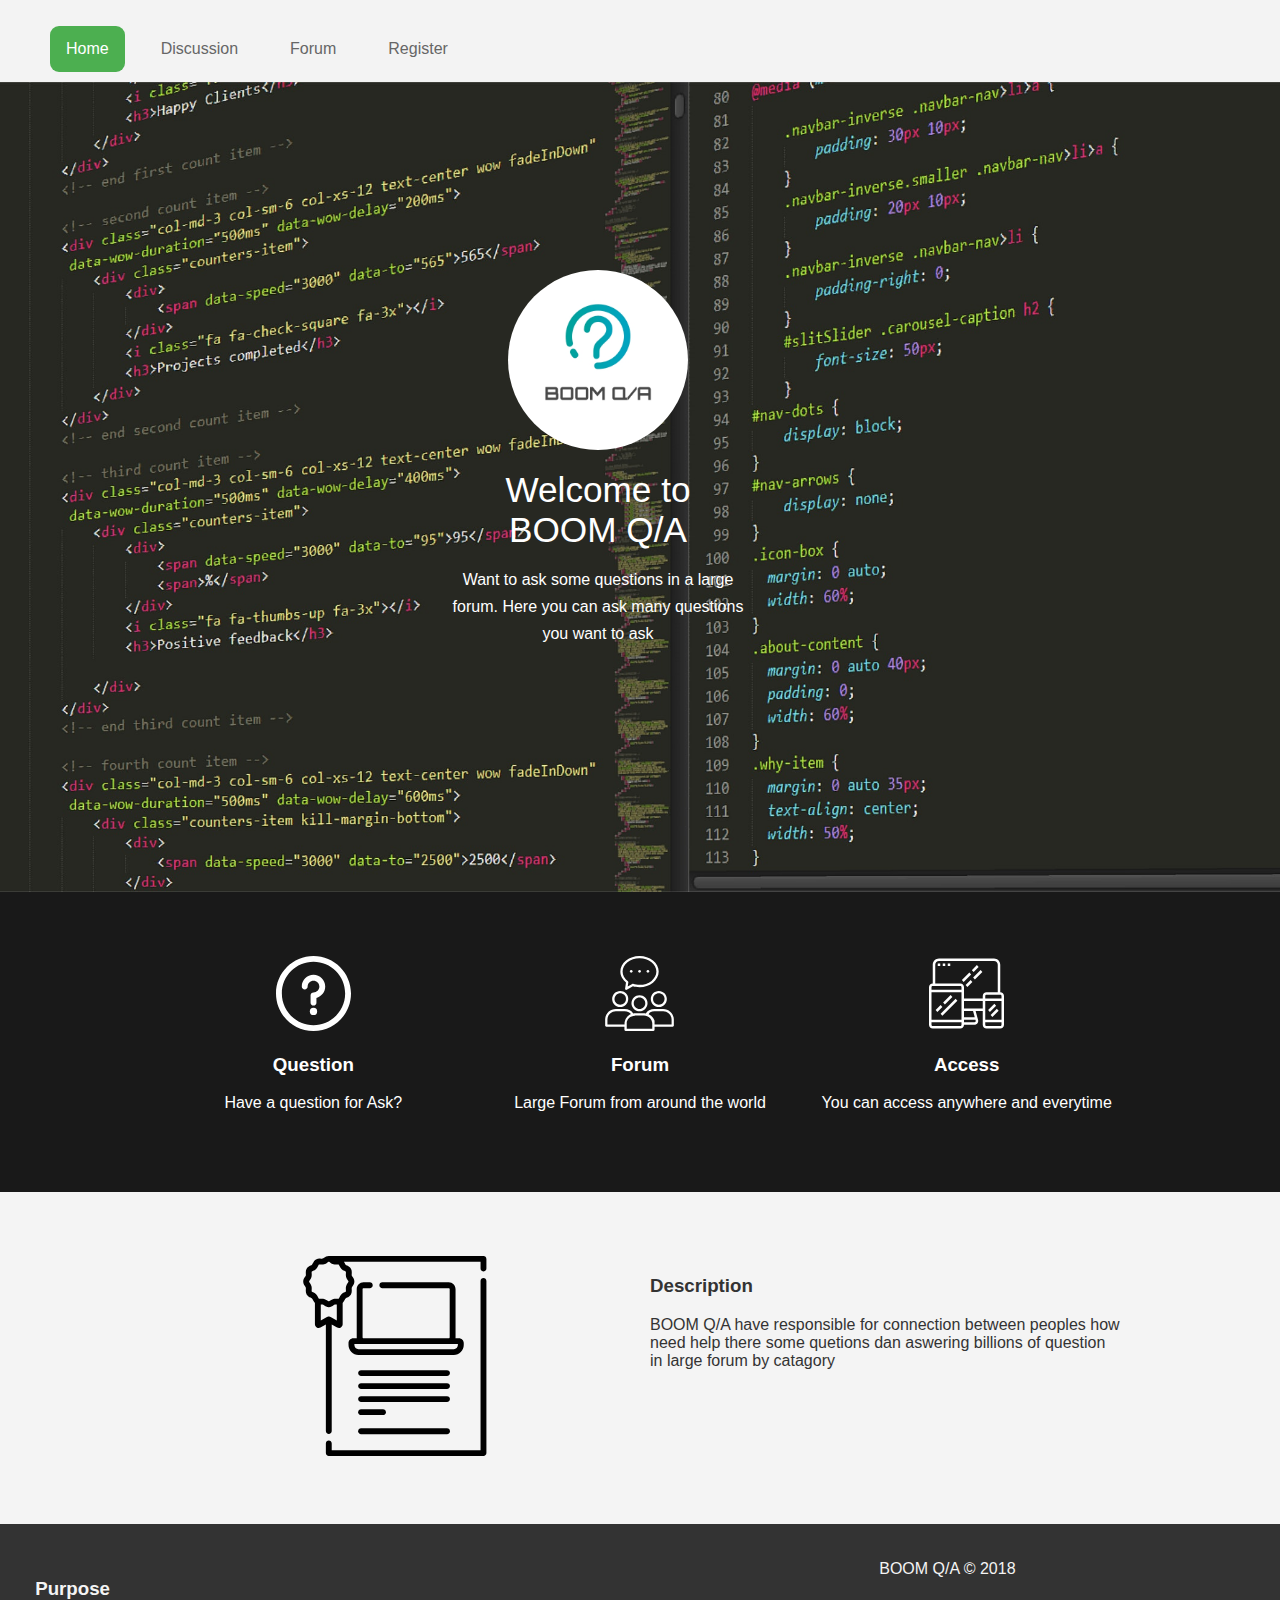
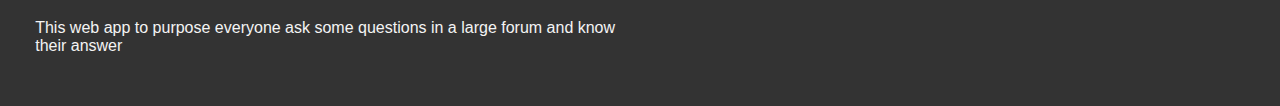
<file: index.html>
<!DOCTYPE html>
<html lang="en">

<head>
    <meta charset="UTF-8">
    <meta name="viewport" content="width=device-width, initial-scale=1.0">
    <meta http-equiv="X-UA-Compatible" content="ie=edge">
    <link rel="stylesheet" href="Style/style.css">
    <link rel="stylesheet" href="Style/navbar.css">
    <title>BOOM Q/A </title>
</head>

<body>
    <header>
        <div class="navbar">
            <nav>
                <ul>
                    <li><a class="active" href="#home">Home</a></li>
                    <li><a href="/discus.html">Discussion </a></li>
                    <li><a href="/forum.html">Forum </a></li>
                    <li><a href="/register.html">Register</a></li>
                </ul>
            </nav>
        </div>

        <div class="showcase">
            <div class="content">
                <img src="img/logo.jpg" class="logo">
                <div class="title">
                    Welcome to BOOM Q/A
                </div>
                <div class="text">
                    Want to ask some questions in a large forum. Here you can ask many questions you want to ask
                </div>
            </div>
        </div>
    </header>

    <section class="services">
        <div class="container box-3 center">
            <div class="des">
                <i> <img class="question" src="img/question.svg" alt=""> </i>
                <h3>Question</h3>
                <p>Have a question for Ask?</p>
            </div>
            <div class="des">
                <i><img class="forum" src="img/group.svg" alt=""></i>
                <h3>Forum</h3>
                <p>Large Forum from around the world </p>
            </div>
            <div class="des">
                <i><img class="access" src="img/responsive.svg" alt=""></i>
                <h3>Access</h3>
                <p>You can access anywhere and everytime</p>
            </div>
        </div>
    </section>


    <section class="about light">
        <div class="container">
            <div class="box-2">
                <div class="center">
                    <i><img class="description" src="img/description.svg" alt=""></i>
                </div>
                <div>
                    <h3>Description </h3>
                    <p>
                        BOOM Q/A have responsible for connection between peoples how need help there some quetions dan
                        aswering billions of question in large forum by catagory
                    </p>
                </div>
            </div>
        </div>
    </section>

    <footer class="dark">
        <div class="box-2">
            <div class="purpose">
                <h3>Purpose</h3>
                <p>This web app to purpose everyone ask some questions in a large forum and know their answer </p>
            </div>
            <p class="copy">
                BOOM Q/A &copy; 2018
            </p>
        </div>
    </footer>
</body>

</html>
</file>
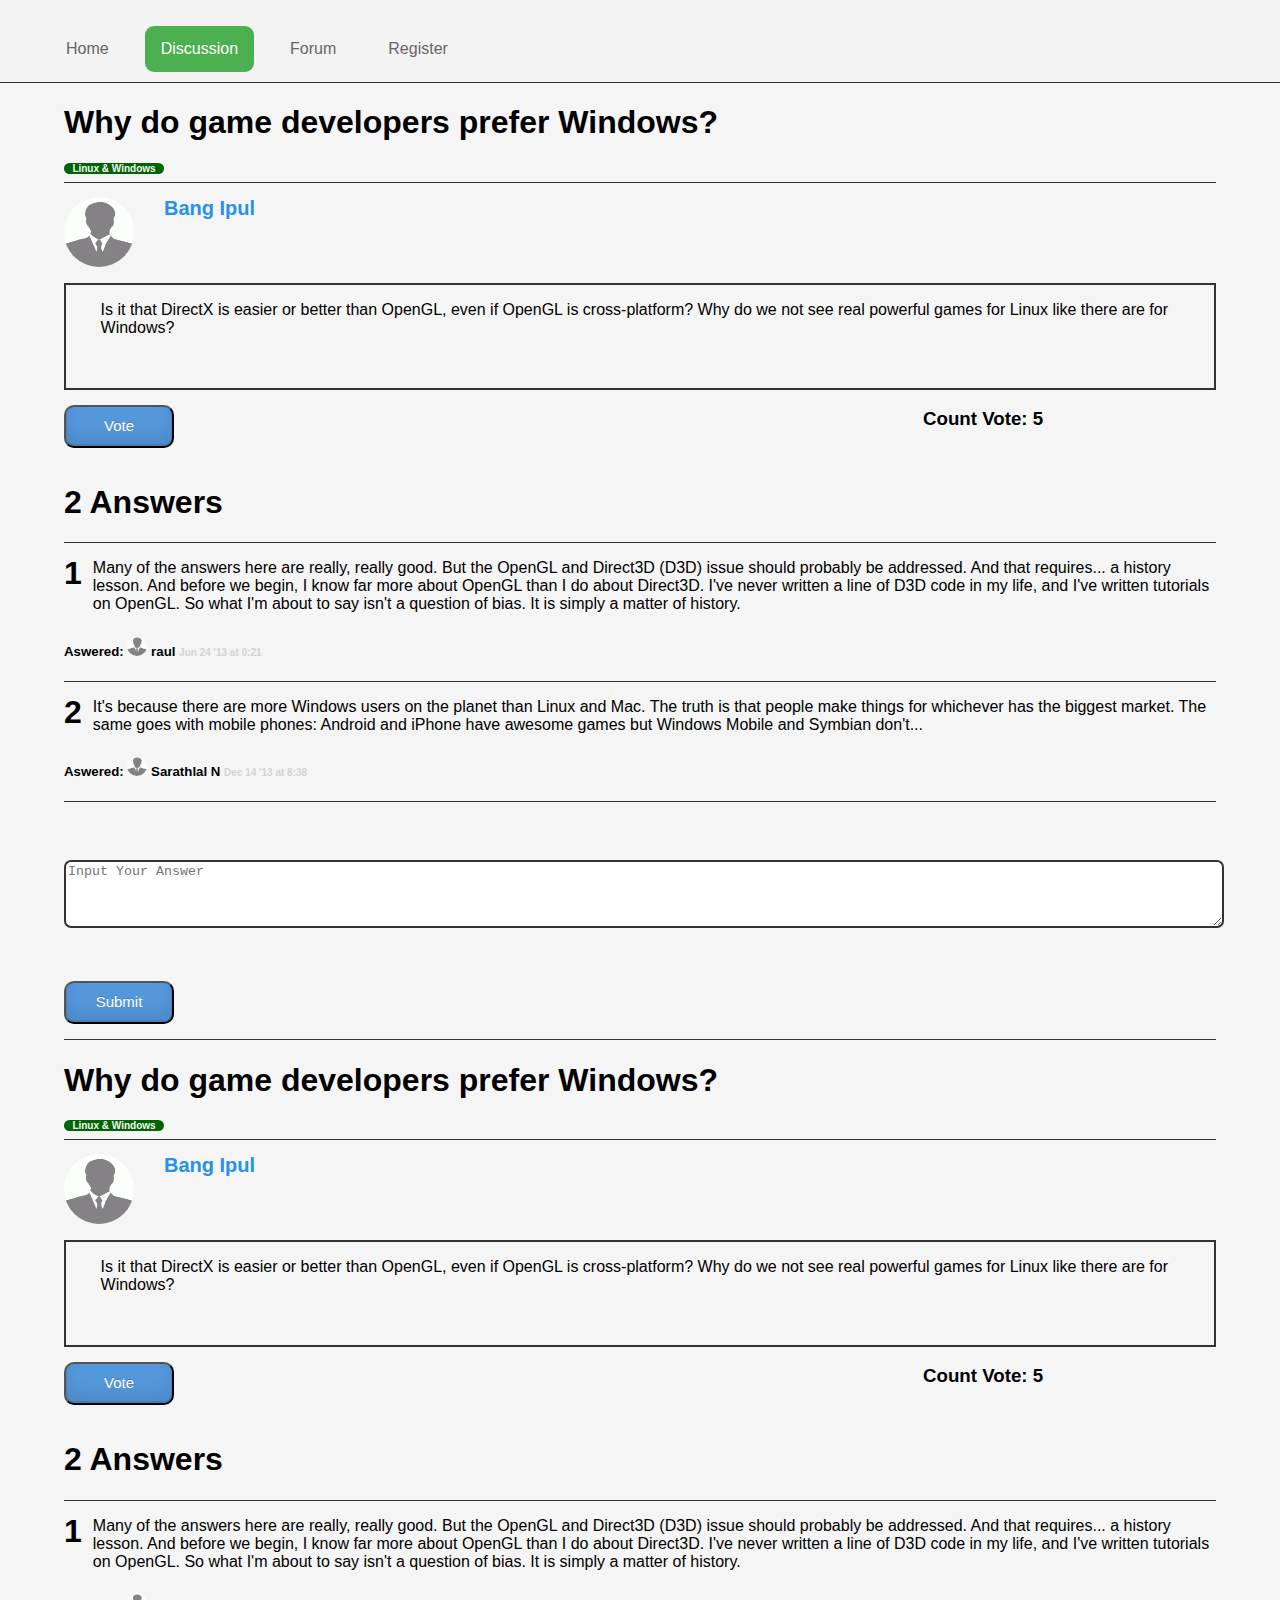
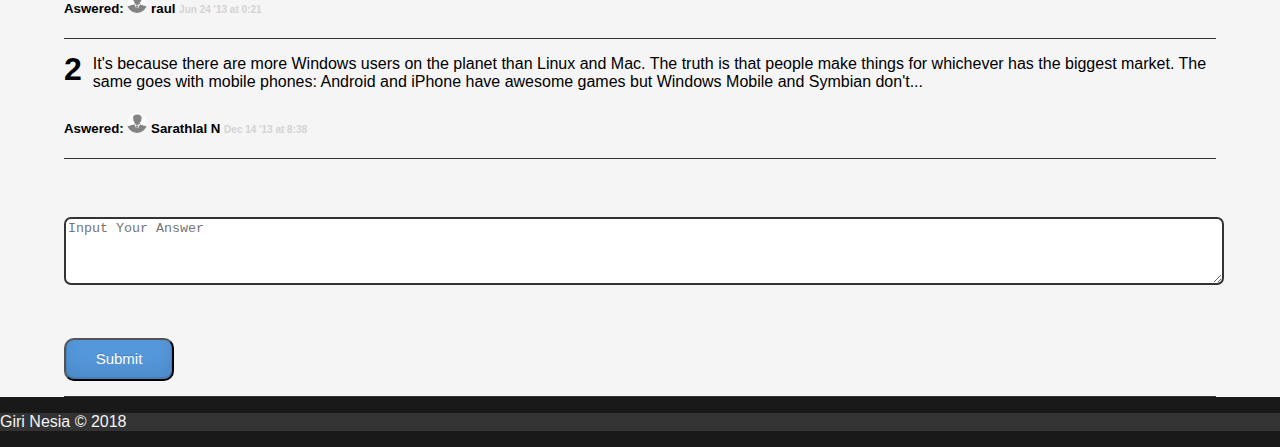
<file: discus.html>
<!DOCTYPE html>
<html lang="en">

<head>
    <meta charset="UTF-8">
    <meta name="viewport" content="width=device-width, initial-scale=1.0">
    <meta http-equiv="X-UA-Compatible" content="ie=edge">
    <link rel="stylesheet" href="Style/navbar.css">
    <link rel="stylesheet" href="Style/style_dis.css">
    <title>GiriNesia</title>
</head>

<body>
    <header>
        <div class="navbar">
            <nav>
                <ul>
                    <li><a href="/index.html">Home</a></li>
                    <li><a class="active" href="#">Discussion </a></li>
                    <li><a href="/forum.html">Forum </a></li>
                    <li><a href="/register.html">Register</a></li>
                </ul>
            </nav>
        </div>
    </header>
    <Section>
        <div class="title line">
            <h1>Why do game developers prefer Windows? </h1>
            <h2 class="tag_dis">Linux & Windows</h2>
        </div>

        <div class="profile_user">
            <img src="img/male.gif" alt="">
            <h1>Bang Ipul</h1>
        </div>

        <div class="quest">
            <p>
                Is it that DirectX is easier or better than OpenGL, even if OpenGL is cross-platform? Why do we not see
                real powerful games for Linux like there are for Windows?
            </p>
        </div>
        <div class="line">
            <div class="vote">
                <button>Vote</button>
                <h3>Count Vote: 5</h3>
            </div>
            <h1>2 Answers</h1>
        </div>
        <div class="answers">
            <div class="line">
                <h1 class="number">1 </h1>
                <p class="answer_user">Many of the answers here are really, really good. But the OpenGL and Direct3D
                    (D3D) issue should probably be addressed. And that requires... a history lesson.
                    And before we begin, I know far more about OpenGL than I do about Direct3D. I've never written a
                    line of D3D code in my life, and I've written tutorials on OpenGL. So what I'm about to say isn't a
                    question of bias. It is simply a matter of history.</code>
                </p>
                <h5>Aswered: <img src="img/male.gif" alt=""> raul <span>Jun 24 '13 at 0:21 </span></h5>
            </div>
            <div class="line">
                <h1 class="number">2 </h1>
                <p class="answer_user">
                    It's because there are more Windows users on the planet than Linux and Mac. The truth is that
                    people make things for whichever has the biggest market.
                    The same goes with mobile phones: Android and iPhone have awesome games but Windows Mobile and
                    Symbian don't...
                </p>
                <h5>Aswered: <img src="img/male.gif" alt=""> Sarathlal N <span>Dec 14 '13 at 8:38 </span></h5>
            </div>
            <div class="comments line">
                <textarea rows="4" cols="50" placeholder="Input Your Answer" name="comment"></textarea>
                <button>Submit</button>
            </div>

        </div>




        <div class="title line">
            <h1>Why do game developers prefer Windows? </h1>
            <h2 class="tag_dis">Linux & Windows</h2>
        </div>

        <div class="profile_user">
            <img src="img/male.gif" alt="">
            <h1>Bang Ipul</h1>
        </div>

        <div class="quest">
            <p>
                Is it that DirectX is easier or better than OpenGL, even if OpenGL is cross-platform? Why do we not see
                real powerful games for Linux like there are for Windows?
            </p>
        </div>
        <div class="line">
            <div class="vote">
                <button>Vote</button>
                <h3>Count Vote: 5</h3>
            </div>
            <h1>2 Answers</h1>
        </div>
        <div class="answers">
            <div class="line">
                <h1 class="number">1 </h1>
                <p class="answer_user">Many of the answers here are really, really good. But the OpenGL and Direct3D
                    (D3D) issue should probably be addressed. And that requires... a history lesson.
                    And before we begin, I know far more about OpenGL than I do about Direct3D. I've never written a
                    line of D3D code in my life, and I've written tutorials on OpenGL. So what I'm about to say isn't a
                    question of bias. It is simply a matter of history.</code>
                </p>
                <h5>Aswered: <img src="img/male.gif" alt=""> raul <span>Jun 24 '13 at 0:21 </span></h5>
            </div>
            <div class="line">
                <h1 class="number">2 </h1>
                <p class="answer_user">
                    It's because there are more Windows users on the planet than Linux and Mac. The truth is that
                    people make things for whichever has the biggest market.
                    The same goes with mobile phones: Android and iPhone have awesome games but Windows Mobile and
                    Symbian don't...
                </p>
                <h5>Aswered: <img src="img/male.gif" alt=""> Sarathlal N <span>Dec 14 '13 at 8:38 </span></h5>
            </div>
        </div>
        <div class="comments line">
            <textarea rows="4" cols="50" placeholder="Input Your Answer" name="comment"></textarea>
            <button>Submit</button>
        </div>

    </Section>


    <footer class="bg-dark">
        <p class="copy">
            Giri Nesia &copy; 2018
        </p>
        </div>
    </footer>
</body>

</html>
</file>
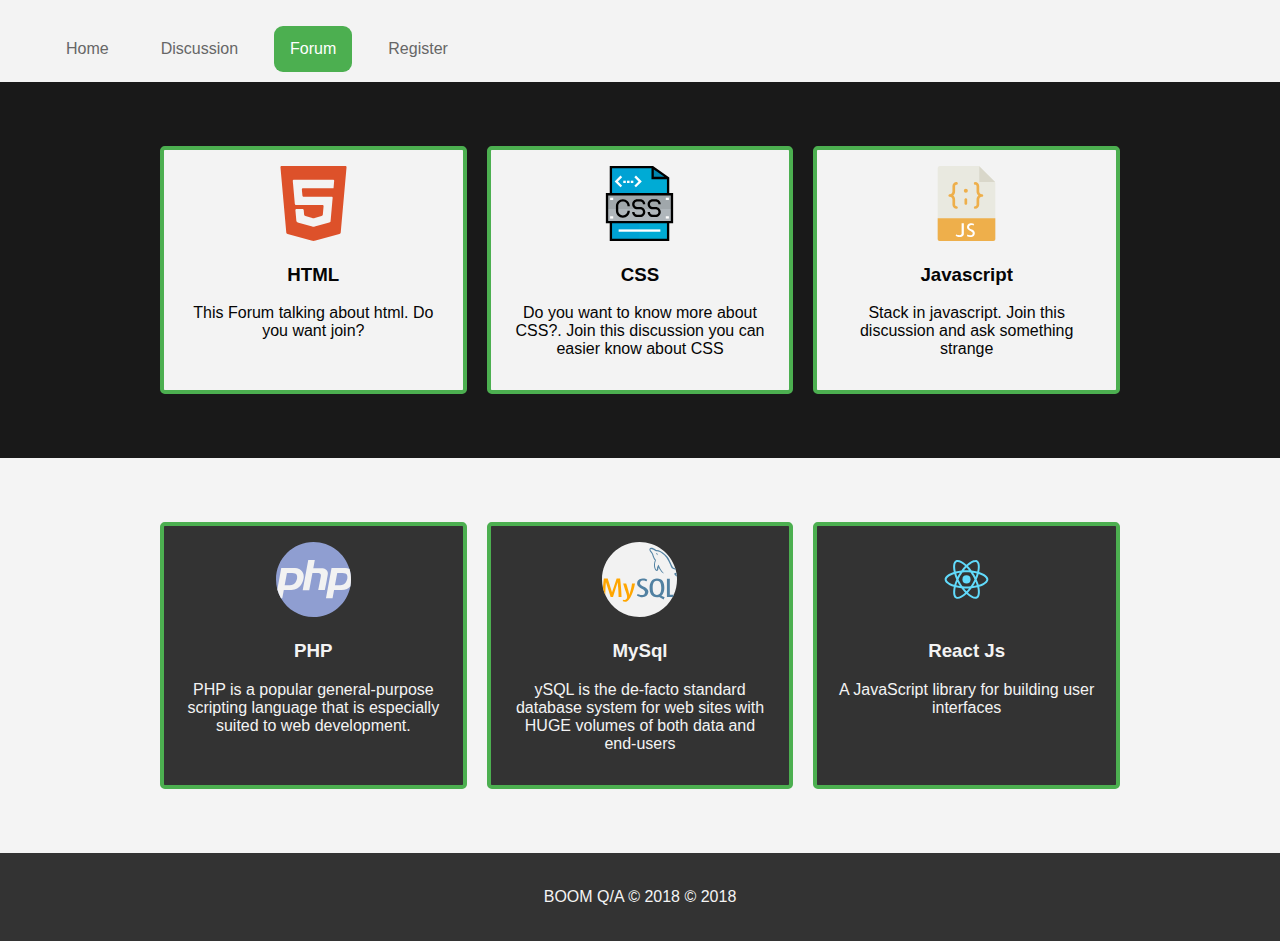
<file: forum.html>
<!DOCTYPE html>
<html lang="en">

<head>
    <meta charset="UTF-8">
    <meta name="viewport" content="width=device-width, initial-scale=1.0">
    <meta http-equiv="X-UA-Compatible" content="ie=edge">
    <link rel="stylesheet" href="Style/navbar.css">
    <link rel="stylesheet" href="Style/style_forum.css">
    <link rel="stylesheet" href="Style/style.css">
    <title>Document</title>
</head>

<body>
    <header>
        <div class="navbar">
            <nav>
                <ul>
                    <li><a href="/index.html">Home</a></li>
                    <li><a href="/discus.html">Discussion </a></li>
                    <li><a class="active" href="#">Forum </a></li>
                    <li><a href="/register.html">Register</a></li>
                </ul>
            </nav>
        </div>
    </header>

    <section class="services">
        <div class="container box-3 center">
            <div class="category cg-dark">
                <i> <img class="forum-img" src="img/html5.svg" alt=""> </i>
                <h3>HTML</h3>
                <p>This Forum talking about html. Do you want join?</p>
            </div>
            <div class="category cg-dark">
                <i><img class="forum-img" src="img/css.svg" alt=""></i>
                <h3>CSS</h3>
                <p>Do you want to know more about CSS?. Join this discussion you can easier know about CSS </p>
            </div>
            <div class="category cg-dark">
                <i><img class="forum-img" src="img/javascript.svg" alt=""></i>
                <h3>Javascript</h3>
                <p>Stack in javascript. Join this discussion and ask something strange</p>
            </div>
        </div>
    </section>

    <section class="services light">
        <div class="container box-3 center">
            <div class="category cg-light">
                <i> <img class="forum-img" src="img/php.svg" alt=""> </i>
                <h3>PHP</h3>
                <p>PHP is a popular general-purpose scripting language that is especially suited to web development.
                </p>
            </div>
            <div class="category  cg-light">
                <i><img class="forum-img" src="img/mysql.svg" alt=""></i>
                <h3>MySql</h3>
                <p>ySQL is the de-facto standard database system for web sites with HUGE volumes of both data and
                    end-users</p>
            </div>
            <div class="category  cg-light">
                <i><img class="forum-img" src="img/React.svg" alt=""></i>
                <h3>React Js</h3>
                <p>A JavaScript library for building user interfaces</p>
            </div>
        </div>
    </section>

    <footer class="dark">
        <p class="copy">
            BOOM Q/A &copy; 2018 &copy; 2018
        </p>
        </div>
    </footer>

</body>

</html>
</file>
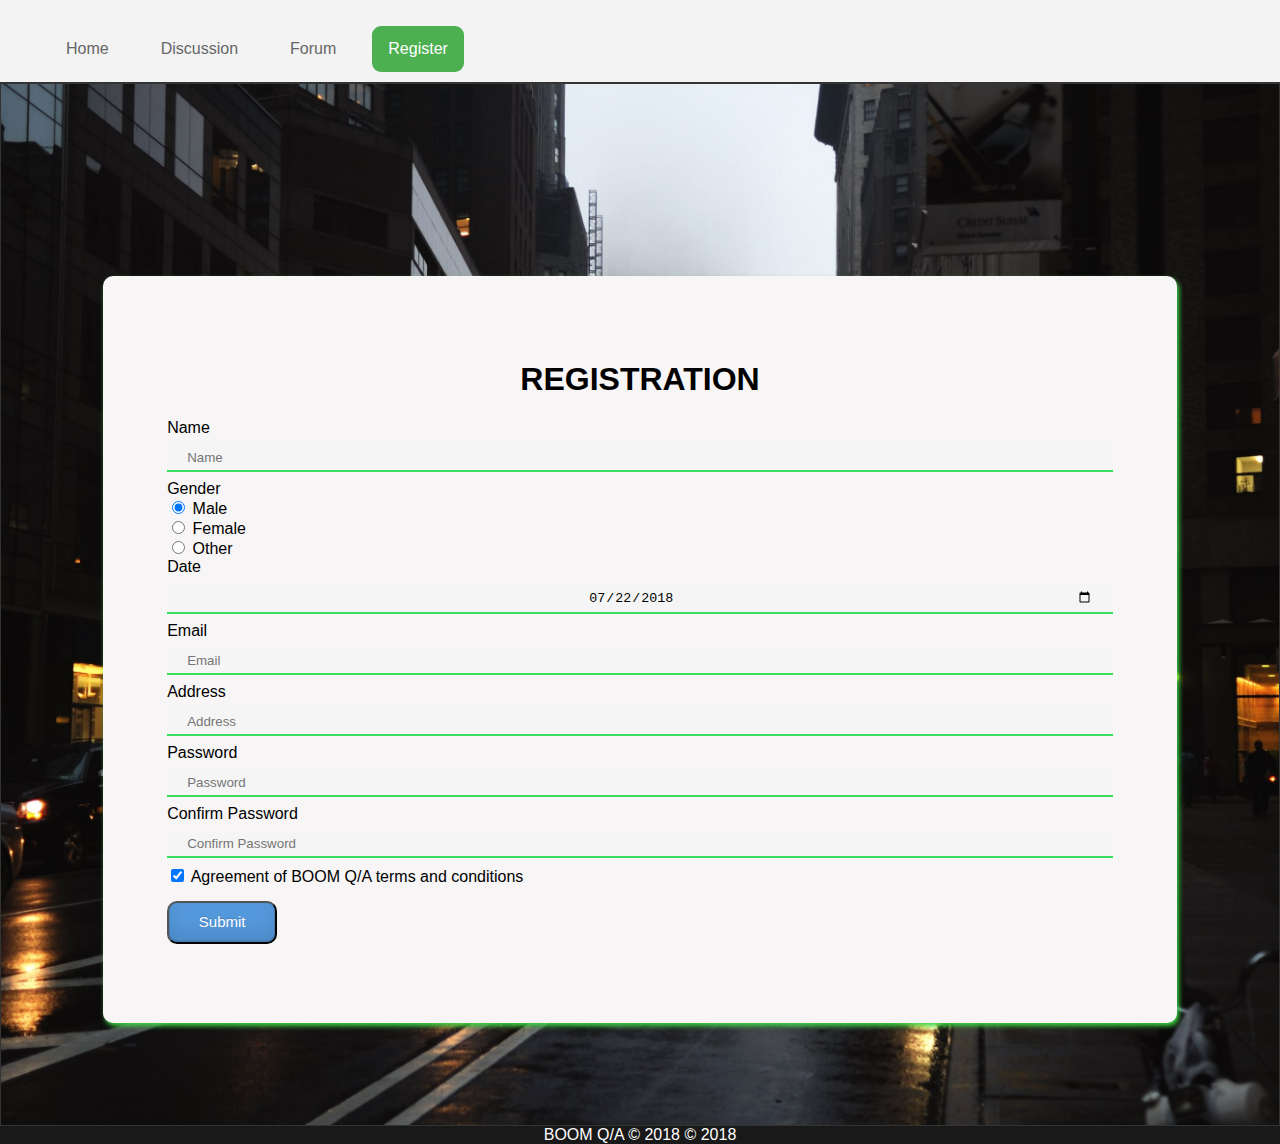
<file: register.html>
<!DOCTYPE html>
<html lang="en">

<head>
    <meta charset="UTF-8">
    <meta name="viewport" content="width=device-width, initial-scale=1.0">
    <meta http-equiv="X-UA-Compatible" content="ie=edge">
    <link rel="stylesheet" href="Style/navbar.css">
    <link rel="stylesheet" href="Style/styleRegis.css">
    <title>Register</title>
</head>

<body>
    <header>
        <div class="navbar">
            <nav>
                <ul>
                    <li><a href="/index.html">Home</a></li>
                    <li><a href="/discus.html">Discussion </a></li>
                    <li><a href="/forum.html">Forum </a></li>
                    <li><a class="active" href="">Register</a></li>
                </ul>
            </nav>
        </div>
    </header>

    <section>
        <form>
            <div class="content contain">
                <h1 class="register">REGISTRATION</h1>
                <label for="name">Name </label>
                <input class="input" type="text" placeholder="Name">
                <div>
                    <label for="gender">Gender </label><br>
                    <input type="radio" name="gender" value="male" checked> Male<br>
                    <input type="radio" name="gender" value="female"> Female<br>
                    <input type="radio" name="gender" value="other"> Other
                </div>
                <div>
                    <label for="date">Date </label>
                    <input class="input date" type="date" id="start" name="trip" value="2018-07-22" />
                </div>
                <label for="email">Email </label>
                <input class="input" placeholder="Email" type="email">
                <label for="address">Address</label>
                <input type="text" name="address" placeholder="Address" class="input">
                <label for="password">Password</label>
                <input type="password" name="pass" class="input" placeholder="Password">
                <label for="password">Confirm Password</label>
                <input type="password" name="cfpass" class="input" placeholder="Confirm Password">

                <div class="">
                    <input type="checkbox" id="scales" name="feature" value="scales" checked />
                    <label for="scales">Agreement of BOOM Q/A terms and conditions</label>
                </div>
                <button>Submit</button>
            </div>

        </form>
    </section>

    <footer class="bg-dark">
        <p class="copy">
            BOOM Q/A &copy; 2018 &copy; 2018
        </p>
        </div>
    </footer>
</body>

</html>
</file>
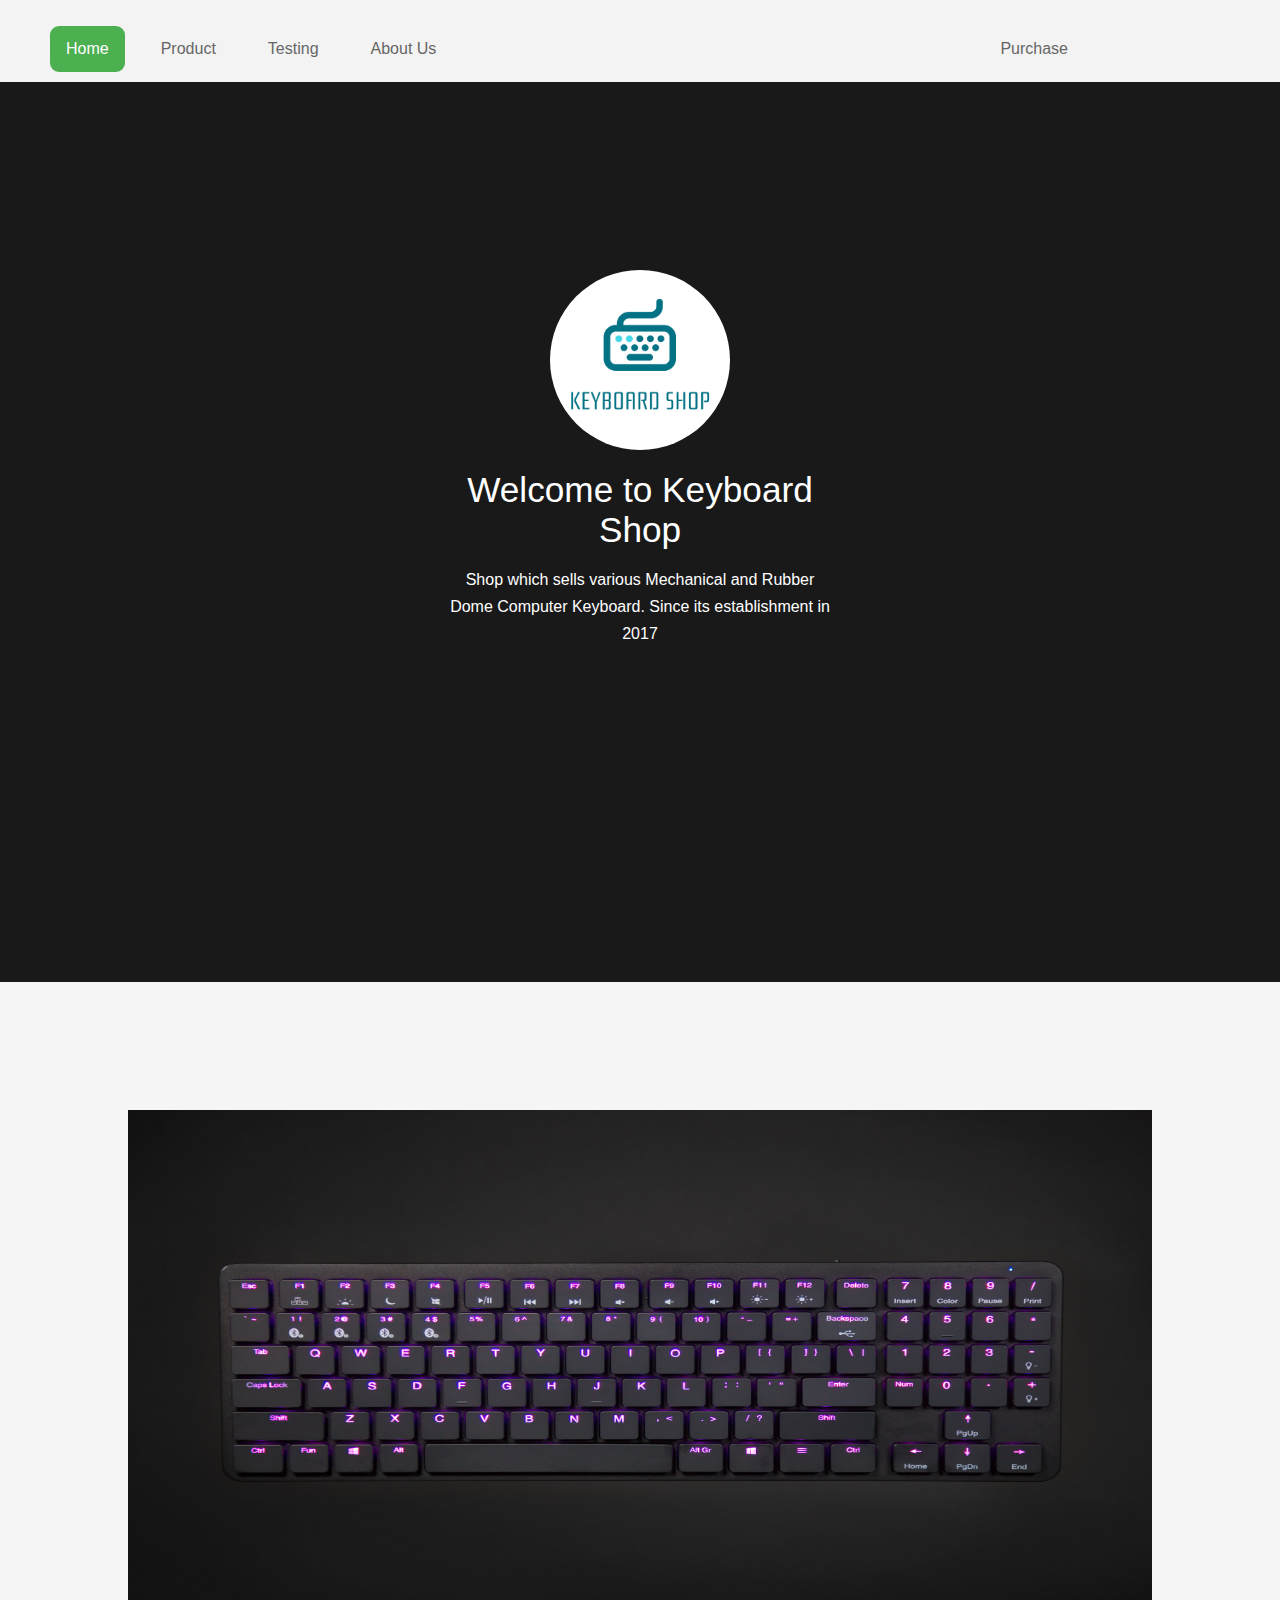
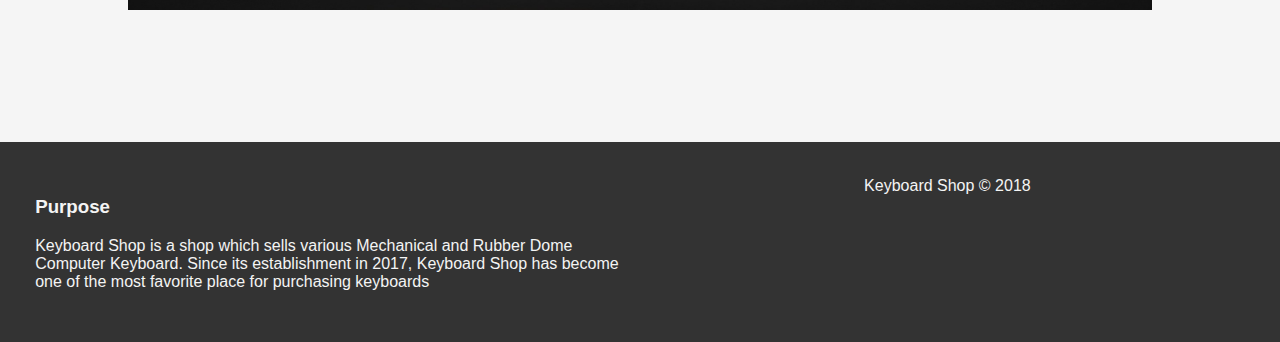
<file: projectWebDesign/Home.html>
<!DOCTYPE html>
<html lang="en">
<head>
    <meta charset="UTF-8">
    <meta name="viewport" content="width=device-width, initial-scale=1.0">
    <meta http-equiv="X-UA-Compatible" content="ie=edge">
    <link rel="stylesheet" href="css/navbar.css">
    <link rel="stylesheet" href="css/style.css">
    <title>Home</title>
</head>
<body>
    <nav>
        <div class="navbar">
            <nav>
                <div class="nav-min">
                    <button class="hb-button"><i><img src="bahan/menu.svg"></i></button>
                </div>
                <div class="nav-max">
                    <ul>
                        <li><a class="active" href="#home">Home</a></li>
                        <li><a href="/product.html">Product </a></li>
                        <li><a href="/Testing.html">Testing </a></li>
                        <li><a href="/about.html">About Us</a></li>
                        <li class="purchase"><a href="/Purchase.html">Purchase</a></li>
                    </ul>
            </div>
            </nav>
        </div>
    </nav>

    <header>  
        <div class="showcase">
        <div class="content">
            <img src="bahan/logo.png" class="logo">
            <div class="title">
                Welcome to Keyboard Shop
            </div>
            <div class="text">
                    Shop which sells various Mechanical and Rubber Dome Computer Keyboard. Since its establishment in 2017
            </div>
        </div>
    </div>
</header>

<section>
    <div class="slideshow">
        <img src="" name="slide" width="500" height="500"  alt="" class="img">
    </div>
</section>

<footer class="dark">
    <div class="box-2">
        <div class="purpose">
            <h3>Purpose</h3>
            <p>Keyboard Shop is a shop which sells various Mechanical and Rubber Dome Computer Keyboard. Since its establishment in 2017, Keyboard Shop has become one of the most favorite place for purchasing keyboards </p>
        </div>
        <p class="copy">
            Keyboard Shop &copy; 2018
        </p>
    </div>
</footer>

</body>
<script src="https://code.jquery.com/jquery-3.3.1.min.js"></script>
<script src="js/home.js"></script>
<script src="js/navbar.js"></script>
</html>
</file>
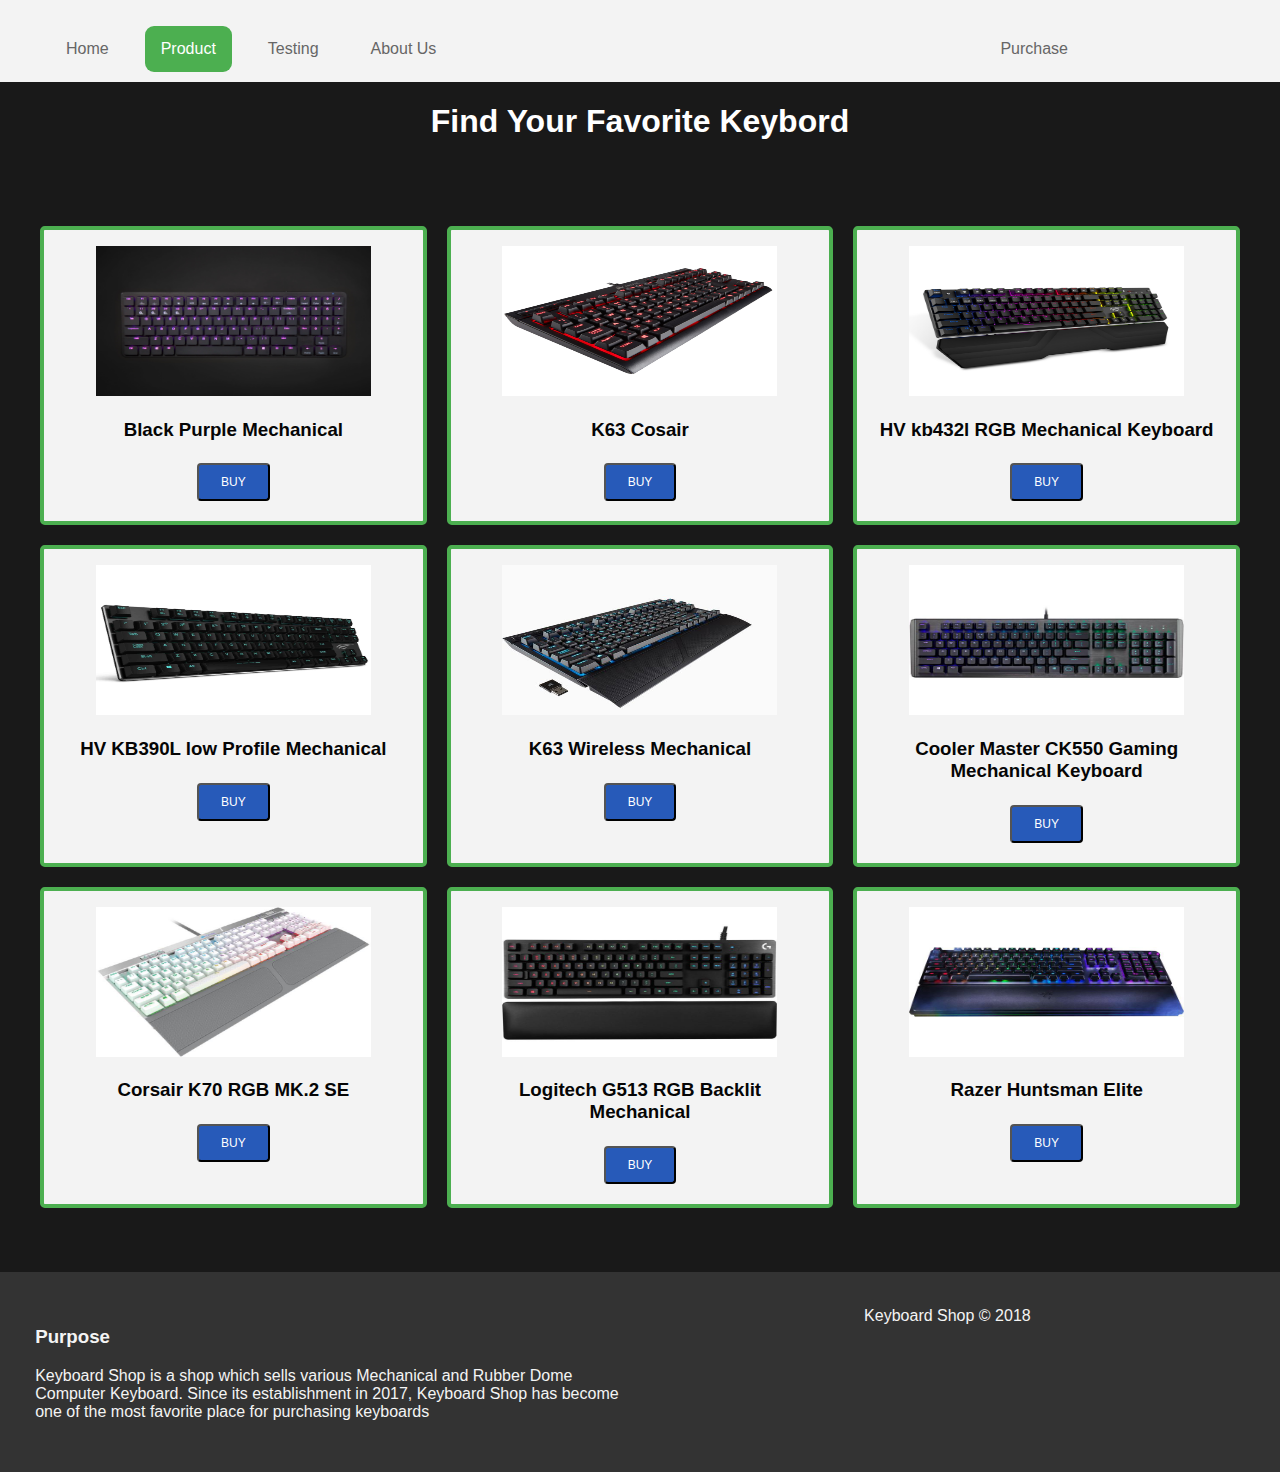
<file: projectWebDesign/product.html>
<!DOCTYPE html>
<html lang="en">

<head>
    <meta charset="UTF-8">
    <meta name="viewport" content="width=device-width, initial-scale=1.0">
    <meta http-equiv="X-UA-Compatible" content="ie=edge">
    <link rel="stylesheet" href="css/navbar.css">
    <link rel="stylesheet" href="css/style.css">
    <link rel="stylesheet" href="css/product.css">
    <title>GiriNesia</title>
</head>

<body>
    <nav>
        <div class="navbar">
            <nav>
                <div class="nav-min">
                    <button class="hb-button"><i><img src="bahan/menu.svg"></i></button>
                </div>
                <div class="nav-max">
                    <ul>
                        <li><a href="/Home.html">Home</a></li>
                        <li><a  class="active" href="#">Product </a></li>
                        <li><a href="/Testing.html">Testing </a></li>
                        <li><a  href="/about.html">About Us</a></li>
                        <li class="purchase"><a href="/Purchase.html">Purchase</a></li>
                    </ul>
            </div>
            </nav>
        </div>
    </nav>

    <header>
        <h1>Find Your Favorite Keybord</h1>
    </header>

    <section class="services">
        <div class="container box-3 center">
            <div class="category cg-dark">
                <i> <img class="keybord-img" src="bahan/Black_Purple_X-1_Mechanical_Keyboard.jpg" alt=""> </i>
                <h3>Black Purple Mechanical </h3>
                <Button value="Black Purple X-1 Mechanical Keyboard" >BUY</Button>
            </div>
            <div class="category cg-dark">
                <i> <img class="keybord-img" src="bahan/K63_Cosair_01.jpg" alt=""> </i>
                <h3>K63 Cosair </h3>
                <Button value="K63 Cosair">BUY</Button>
            </div>
            <div class="category cg-dark">
                <i> <img class="keybord-img" src="bahan/hv-kb432l-rgb-mechanical-keyboard.jpg" alt=""> </i>
                <h3>HV kb432l RGB Mechanical Keyboard</h3>
                <Button value="HV kb432l RGB Mechanical Keyboard">BUY</Button>
            </div>
            <div class="category cg-dark">
                <i> <img class="keybord-img" src="bahan/hv-kb390l-low-profile-mechanical-keyboard.jpg" alt=""> </i>
                <h3>HV KB390L low Profile Mechanical </h3>
                <Button>BUY</Button>
            </div>
            <div class="category cg-dark">
                <i> <img class="keybord-img" src="bahan/k63-wireless-special-edition-mechanical-gaming.jpeg" alt=""> </i>
                <h3>K63 Wireless Mechanical </h3>
                <Button value="K63 Wireless Mechanical ">BUY</Button>
            </div>
            <div class="category cg-dark">
                <i> <img class="keybord-img" src="bahan/CK550.jpg" alt=""> </i>
                <h3>Cooler Master CK550 Gaming Mechanical Keyboard </h3>
                <Button value="Cooler Master CK550 Gaming Mechanical Keyboard">BUY</Button>
            </div>
            <div class="category cg-dark">
                <i> <img class="keybord-img" src="bahan/K70.jpg" alt=""> </i>
                <h3>Corsair K70 RGB MK.2 SE</h3>
                <Button value="Corsair K70 RGB MK.2 SE">BUY</Button>
            </div>
            <div class="category cg-dark">
                <i> <img class="keybord-img" src="bahan/G513.jpg" alt=""> </i>
                <h3>Logitech G513 RGB Backlit Mechanical </h3>
                <Button value="Logitech G513 RGB Backlit Mechanical">BUY</Button>
            </div>
            <div class="category cg-dark">
                <i> <img class="keybord-img" src="bahan/hustsman.jpg" alt=""> </i>
                <h3>Razer Huntsman Elite </h3>
                <Button value="Razer Huntsman Elite">BUY</Button>
            </div>
        </div>
    </section>

    <audio style="margin-left: 20%"  autoplay>
        <source src="bahan/service-bell_daniel_simion.mp3" type="audio/mpeg">
      </audio>


    <footer class="dark">
        <div class="box-2">
            <div class="purpose">
                <h3>Purpose</h3>
                <p>Keyboard Shop is a shop which sells various Mechanical and Rubber Dome Computer Keyboard. Since its establishment in 2017, Keyboard Shop has become one of the most favorite place for purchasing keyboards </p>
            </div>
            <p class="copy">
                Keyboard Shop &copy; 2018
            </p>
        </div>
    </footer>

    

</body>
<script src="https://code.jquery.com/jquery-3.3.1.min.js"></script>
<script src="js/navbar.js"></script>
<script src="js/product.js"></script>
</html>
</file>
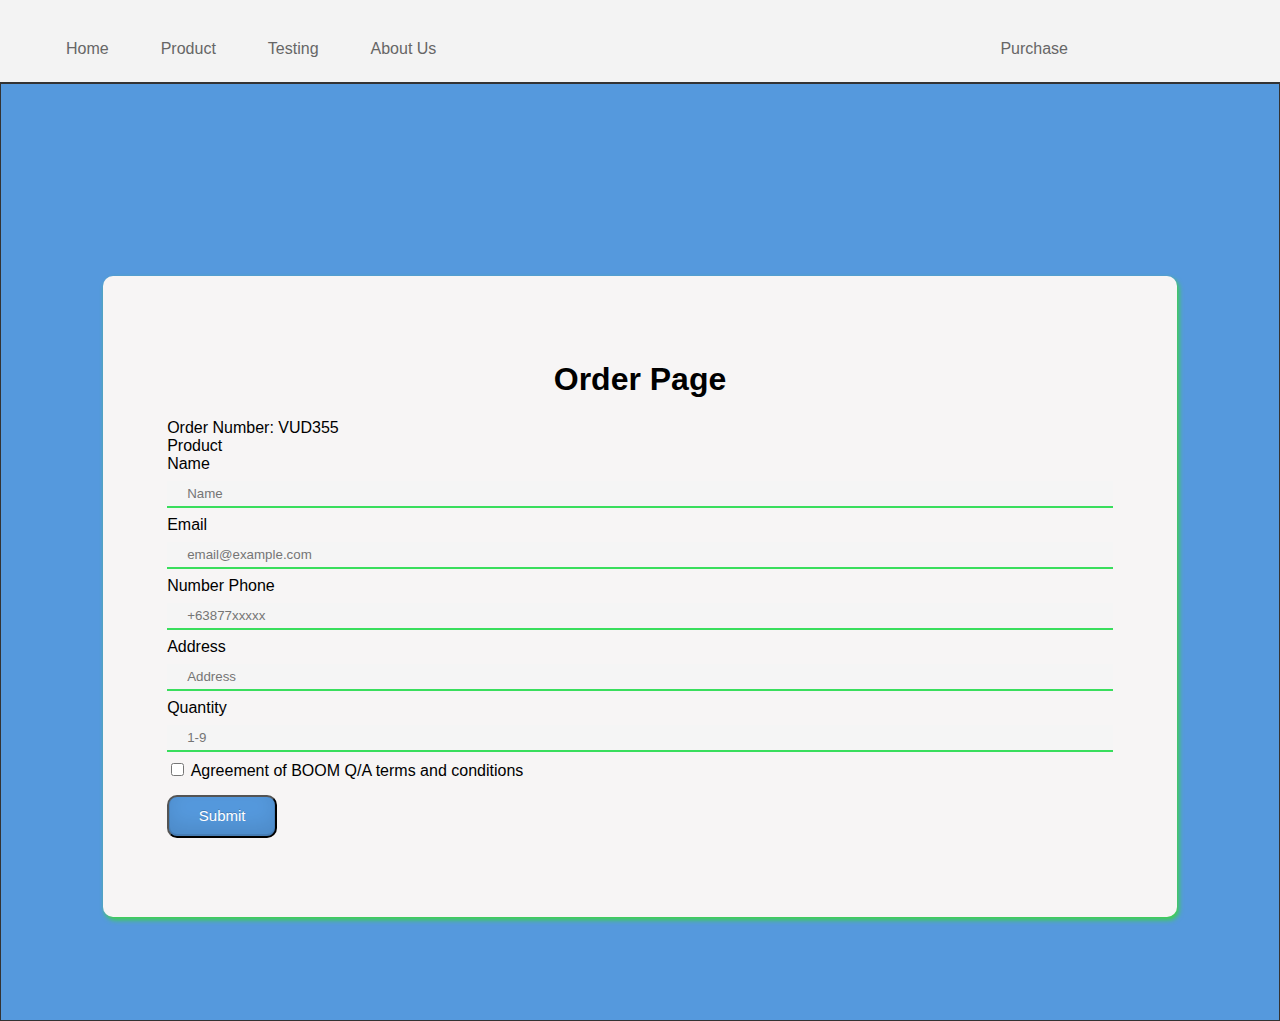
<file: projectWebDesign/Purchase.html>
<!DOCTYPE html>
<html lang="en">
<head>
    <meta charset="UTF-8">
    <meta name="viewport" content="width=device-width, initial-scale=1.0">
    <meta http-equiv="X-UA-Compatible" content="ie=edge">
    <link rel="stylesheet" href="css/navbar.css">
    <link rel="stylesheet" href="css/purchase.css">
    <title>Purchase</title>
</head>
<body>
    <nav>
        <div class="navbar">
            <nav>
                <div class="nav-min">
                    <button class="hb-button"><i><img src="bahan/menu.svg"></i></button>
                </div>
                <div class="nav-max">
                    <ul>
                        <li><a href="/Home">Home</a></li>
                        <li><a href="/product.html">Product </a></li>
                        <li><a href="/Testing.html">Testing </a></li>
                        <li><a href="/about.html">About Us</a></li>
                        <li class="purchase active"><a href="#">Purchase</a></li>
                    </ul>
            </div>
            </nav>
        </div>
    </nav>

    <section>
        <form actions="" id="validate" method="GET">
            <div class="content contain">
                <h1 class="order">Order Page</h1>
                <label for="orderNumber" id="orderNumber"></label>
                <br>
                <label for="Product" id="Product">Product</label>
                <div id="list-product"></div>
                <label for="name">Name </label>
                <input class="input" id="name" type="text" placeholder="Name">
                <label for="email">Email </label>
                <input class="input" id="email" type="text" placeholder="email@example.com">
                <label for="number">Number Phone</label>
                <input type="text" id="numberPhone" class="input" placeholder="+63877xxxxx">
                <label for="address">Address</label>
                <input type="text" id="address" placeholder="Address" class="input">
                <label for="qty">Quantity</label>
                <input type="number" id="qty" placeholder="1-9" class="input">
                <div>
                    <input type="checkbox"/>
                    <label >Agreement of BOOM Q/A terms and conditions</label>
                </div>
                <input type="submit" value="Submit" class="submit"></input>
            </div>

        </form>
    </section>
</body>
<script src="https://code.jquery.com/jquery-3.3.1.min.js"></script>
<script src="js/purchase.js"></script>
<script src="js/navbar.js"></script>
</html>
</file>
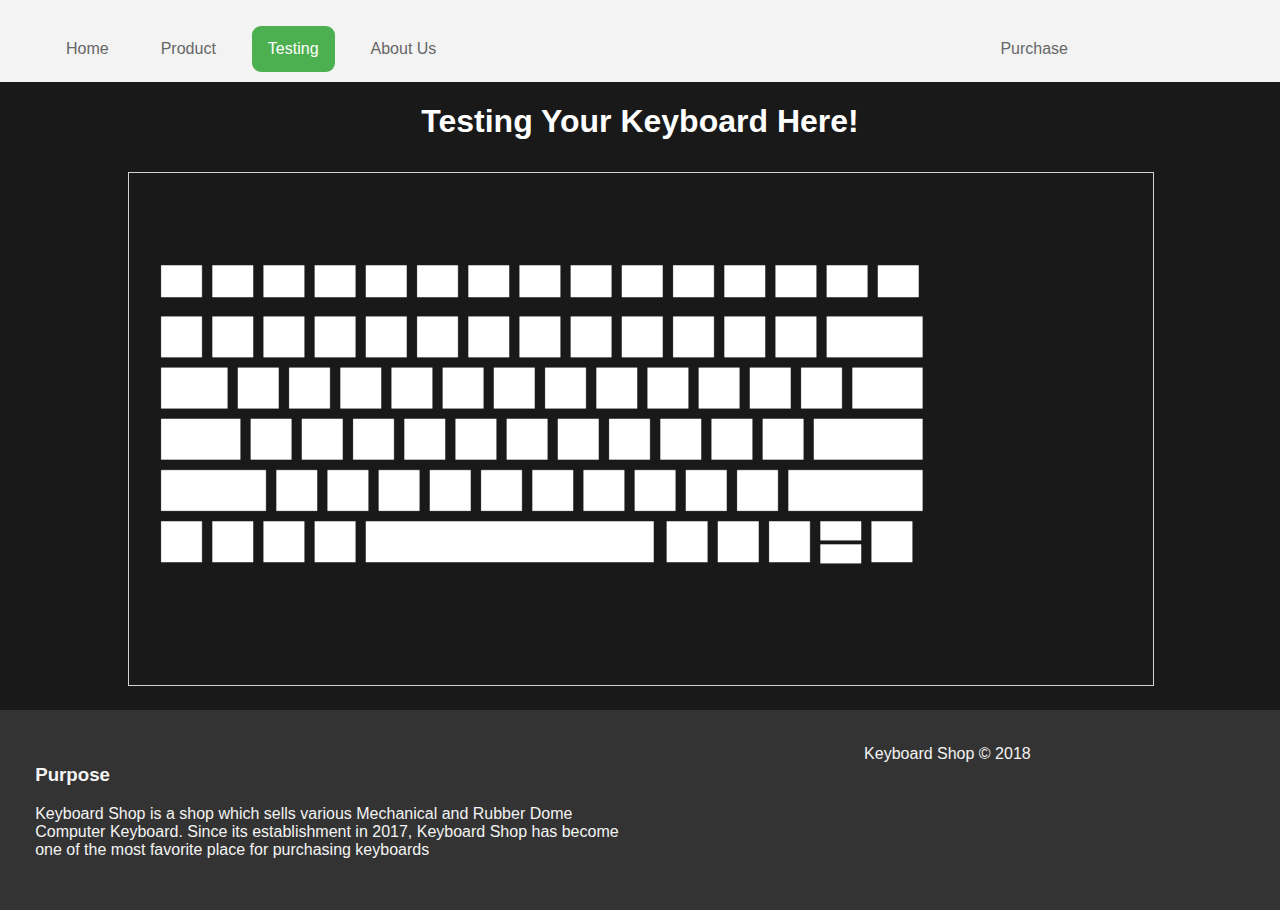
<file: projectWebDesign/Testing.html>
<!DOCTYPE html>
<html lang="en">

<head>
    <meta charset="UTF-8">
    <meta name="viewport" content="width=device-width, initial-scale=1.0">
    <meta http-equiv="X-UA-Compatible" content="ie=edge">
    <link rel="stylesheet" href="css/navbar.css">
    <link rel="stylesheet" href="css/style.css">
    <link rel="stylesheet" href="css/testing.css">
    <title>GiriNesia</title>
</head>

<body>
    <nav>
        <div class="navbar">
            <nav>
                <div class="nav-min">
                    <button class="hb-button"><i><img src="bahan/menu.svg"></i></button>
                </div>
                <div class="nav-max">
                    <ul>
                        <li><a href="/Home.html">Home</a></li>
                        <li><a href="/product.html">Product </a></li>
                        <li><a class="active" href="#">Testing </a></li>
                        <li><a  href="/about.html">About Us</a></li>
                        <li class="purchase"><a href="/Purchase.html">Purchase</a></li>
                    </ul>
            </div>
            </nav>
        </div>
    </nav>

    <header>
        <h1>Testing Your Keyboard Here!</h1>
    </header>

    <section>
        <canvas id="myCanvas"  width=800 height=400 style="border:1px solid #d3d3d3;">
            Your browser does not support the HTML5 canvas tag.</canvas>
    </section>


    <footer class="dark">
        <div class="box-2">
            <div class="purpose">
                <h3>Purpose</h3>
                <p>Keyboard Shop is a shop which sells various Mechanical and Rubber Dome Computer Keyboard. Since its establishment in 2017, Keyboard Shop has become one of the most favorite place for purchasing keyboards </p>
            </div>
            <p class="copy">
                Keyboard Shop &copy; 2018
            </p>
        </div>
    </footer>

    

</body>
<script src="https://code.jquery.com/jquery-3.3.1.min.js"></script>
<script src="js/canvas.js"></script>
<script src="js/navbar.js"></script>
</html>
</file>
<file: Style/style.css>
.showcase {
    content: '';
    height: 90vh;
    width: 100%;
    background-image: url(../img/code.jpg);
    background-size: cover;
    background-repeat: no-repeat;
    background-position: center;
    display: block;
}


.content {
    position: absolute;
    top: 30%;
    left: 35%;
    width: 300px;
    height: 350px;
    text-align: center;
}

.content .logo {
    height: 180px;
    width: 180px;
    border-radius: 50%;
}

.content .title {
    font-size: 2.2rem;
    margin-top: 1rem;
}

.content .text {
    line-height: 1.7;
    margin-top: 1rem;
}

.container {
    max-width: 960px;
    margin: auto;
    overflow: hidden;
    padding: 4rem 1rem;
}

.question,
.forum,
.forum-img,
.access {
    height: 75px;
    width: 75px;
}

.description {
    height: 200px;
    width: 200px;
}

.box-3 {
    display: grid;
    grid-template-columns: repeat(3, 1fr);
    grid-gap: 20px;
}

.box-2 {
    display: grid;
    grid-template-columns: repeat(2, 1fr);
    grid-gap: 20px;
}

.center {
    text-align: center;
    margin: auto;
}

.light {
    background: #f4f4f4;
    color: #333;
}

.dark {
    background: #333;
    color: #f4f4f4;
}

footer {
    overflow: hidden;
    margin: auto;
    padding: 2.2rem;
    height: 15%;
}


footer .copy {
    margin: 0;
    text-align: center;
}


@media(max-width: 600px) {
    .showcase::after {
        height: 75vh;
    }

    .content {
        left: 20%;
        margin-top: 20px;
        padding-bottom: 10px;
    }

    .content .logo {
        height: 140px;
        width: 140px;
    }

    .contant .text {
        display: none;
    }

    .box-3,
    .box-2 {
        grid-template-columns: 1fr;
    }

    .services div {
        padding: 1.3rem 1rem;
        padding-top: 75px;
    }

    .services .des {
        border-bottom: #333 solid 1px;
    }
}

@media(max-height: 500px) {



    .showcase::after {
        height: 150vh;
    }

    .services div {
        padding-top: 25px;
    }

    .contant {
        top: 0;
    }
}
</file>
<file: Style/navbar.css>
body {
    background: rgba(0, 0, 0, 0.9);
    margin: 0;
    color: #fff;
    font-family: 'Segoe UI', Tahoma, Geneva, Verdana, sans-serif;
}


.navbar {
    list-style-type: none;
    margin: 0;
    padding: 0;
    overflow: hidden;
    background-color: #f3f3f3;
    float: center;
}

.navbar li {
    float: left;
    padding: 10px;
    list-style-type: none;
}

.navbar li a {
    display: block;
    color: #666;
    text-align: center;
    padding: 14px 16px;
    text-decoration: none;
}

.navbar a {
    text-decoration: none;
    color: #f4f4f4;
}

.navbar li a:hover {
    background-color: rgb(45, 183, 218);
    border-radius: 9px;
}

.navbar li a.active {
    color: white;
    background-color: rgb(76, 175, 80);
    border-radius: 9px;
}
</file>
<file: Style/style_dis.css>
Section {
    background-color: whitesmoke;
    border-top: #333 1px solid;
    height: 100%;
    color: black;
    margin: 0;
    padding: 0 5%  0% 5% ;
}

.line {
    border-bottom: #333 1px solid;
}

.tag_dis {
    font-size: 10px;
    background-color: darkgreen;
    color: #f4f4f4;
    width: 100px;
    text-align: center;
    border-radius: 25rem;
}

.profile_user {
    padding-bottom: 50px;
}

.profile_user h1 {
    padding-left: 100px;
    font-size: 1.25rem;
    color:rgb(39, 146, 233);
}

.profile_user img {
    height: 70px;
    width: 70px;
    border-radius: 50%;
    float: left;
}

.quest {
    padding: 0 3% 3% 3%;
    display: inline-block;
    border: 2px #333 solid;    
}

.bg-dark{
    background: #333;
    color: #f4f4f4;
}

.answers .number {
    float: left;
    margin-top: -0.25rem;
}

.answers .answer_user {
    padding-left: 1.8rem;
}

.answers img {
    height: 20px;
    width: 20px;
    border-radius: 50%;
}

.answers span {
    color: lightgray;
    font-size: 10px;
}

.comments textarea {
    margin-top: 5%;
    margin-bottom: 3%;
    width: 100%;
    border: #333 2px solid;
    border-radius: 7px;
}

 button {
    display: inline-block;
    min-width: 110px;
    margin: 15px 0px;
    padding: 10px 15px 12px;
    border-radius: 3px;
    box-shadow: inset 0 -1px 0 1px rgba(0,0,0,.1), inset 0 -10px 20px rgba(0,0,0,.1);
    cursor: pointer;
    color: #fff;
    text-shadow: 0 -1px 0 rgba(0,0,0,.2);
    background: #59d;
    border-radius: 10px;
    font-size: 15px;
}

.comments button:active{
    background: #1ad82a;
}

.vote button:active{
    background: rgb(207, 82, 44)
}

.vote h3{
    float: right;
    margin-right: 15%;
}
</file>
<file: Style/style_forum.css>
.category {
    padding: 1rem;
    border-radius: 0.3rem;
    border: 4px solid rgb(76, 175, 80);
}

.cg-dark {
    background-color: #f3f3f3;
    color: rgb(5, 5, 5);
}

.cg-light {
    background-color: #333;
    color: #f3f3f3;
}
</file>
<file: Style/styleRegis.css>
section {
  background-color: whitesmoke;
  color: black;
  border-top: #333 1px solid;
  height: 100%;
  margin: 0;
}

form {
  border: #333 1px solid;
  background: url("../img/485875.jpg") center center/cover no-repeat;
  margin: 0;
}

.register {
  text-align: center;
}

.contain {
  padding: 5%;
  background-color: rgb(247, 245, 245);
  margin: 15% 8% 8% 8%;
  border-radius: 10px;
  box-shadow: 2px 3px 5px rgb(61, 212, 68);
}

.input {
  width: 100%;
  padding: 5px 20px;
  margin: 8px 0;
  box-sizing: border-box;
  border: none;
  border-bottom: 2px solid rgba(31, 219, 72, 0.877);
  background-color: whitesmoke;
}



.date {
  text-align: center;
}

input:invalid:not(:active) {
  border-bottom: 2px solid #f00;
}

button {
  display: inline-block;
  min-width: 110px;
  margin: 15px 0px;
  padding: 10px 15px 12px;
  border-radius: 3px;
  box-shadow: inset 0 -1px 0 1px rgba(0, 0, 0, 0.1),
    inset 0 -10px 20px rgba(0, 0, 0, 0.1);
  cursor: pointer;
  color: #fff;
  text-shadow: 0 -1px 0 rgba(0, 0, 0, 0.2);
  background: #59d;
  border-radius: 10px;
  font-size: 15px;
}

button:active {
  background: #1ad82a;
}

footer .copy {
  margin: 0;
  text-align: center;
}
</file>
<file: projectWebDesign/css/navbar.css>
body {
    background: rgba(0, 0, 0, 0.9);
    margin: 0;
    color: #fff;
    font-family: 'Segoe UI', Tahoma, Geneva, Verdana, sans-serif;
}


.navbar {
    list-style-type: none;
    margin: 0;
    padding: 0;
    overflow: hidden;
    background-color: #f3f3f3;
}

.navbar li {
    float: left;
    padding: 10px;
    list-style-type: none;
}

.navbar li a {
    display: block;
    color: #666;
    text-align: center;
    padding: 14px 16px;
    text-decoration: none;
}

.navbar a {
    text-decoration: none;
    color: #f4f4f4;
}

.navbar li a:hover {
    background-color: rgb(45, 183, 218);
    border-radius: 9px;
}

.navbar li a.active {
    color: white;
    background-color: rgb(76, 175, 80);
    border-radius: 9px;
}

.purchase{
   float: right !important;
   margin-right: 15%;
}

.hb-button {
    height: 50px;
    width: 50px;
    float: right;
    color: #ffffff;
    border: none;
    font-size: 18px;
    padding: 5px 10px;
    border-radius: 3px;
    cursor: pointer;
    margin-top: 20px;
    margin-right: 30px;
}

.hb-button:active{
    background-color: #666;
}

.nav-min{
    height: 75px;
    display: none;
}


@media screen and (max-width: 700px){
    .nav-min{
        float: none;
        display: block;
    }

    .nav-max.show{
        display: block;
    }

    .li-show{
        width: 100%;
        float: none !important;
        
    }

    .nav-max{
        display: none;
    }
     ul{
        margin: 0 10% 0 10%;
    }
    .hide {
        display: none;
    }
    
    
    
}
</file>
<file: projectWebDesign/css/style.css>
.showcase {
    content: '';
    height: 100vh;
    width: 100%;
    background-size: cover;
    background-repeat: no-repeat;
    background-position: center;
    display: block;
}


.content {
    position: absolute;
    top: 30%;
    left: 35%;
    width: 30%;
    height: 350px;
    text-align: center;
}

.content .logo {
    height: 180px;
    width: 180px;
    border-radius: 50%;
}

.content .title {
    font-size: 2.2rem;
    margin-top: 1rem;
}

.content .text {
    line-height: 1.7;
    margin-top: 1rem;
}

.container {
    max-width: 1200px;
    margin: auto;
    overflow: hidden;
    padding: 4rem 1rem;
}

.slideshow{
    height: auto;
    width: 100%;
    background-color: whitesmoke;
}


.img{
    width: 80%;
    height: 500px;
    margin-top: 10%;
    margin-left: 10%;
    margin-bottom: 10%; 
}

.keybord-img,
.access {
    height: 150px;
    width: 275px;
}

.description {
    height: 200px;
    width: 200px;
}

.box-3 {
    display: grid;
    grid-template-columns: repeat(3, 1fr);
    grid-gap: 20px;
}

.box-2 {
    display: grid;
    grid-template-columns: repeat(2, 1fr);
    grid-gap: 20px;
}

.center {
    text-align: center;
    margin: auto;
}

.light {
    background: #f4f4f4;
    color: #333;
}

.dark {
    background: #333;
    color: #f4f4f4;
}

footer {
    overflow: hidden;
    margin: auto;
    padding: 2.2rem;
    height: 15%;
}


footer .copy {
    margin: 0;
    text-align: center;
}

@media(max-width: 960px){
    .box-3 {
        grid-template-columns: repeat(2, 1fr);
    }
}


@media(max-width: 600px) {
    .showcase::after {
        height: 75vh;
    }

    .content {
        left: 25%;
        margin-top: 20px;
        padding-bottom: 10px;
        width: 50%;
    }
    .img{
        height: 200px;
        
    }

    .content .logo {
        height: 140px;
        width: 140px;
    }

    .contant .text {
        display: none;
    }

    .box-3,
    .box-2 {
        grid-template-columns: 1fr;
    }

    .services div {
        padding: 1.3rem 1rem;
        padding-top: 75px;
    }

    .services .des {
        border-bottom: #333 solid 1px;
    }
}

@media(max-height: 500px) {



    .showcase::after {
        height: 150vh;
    }

    .services div {
        padding-top: 25px;
    }

    .contant {
        top: 0;
    }
}
</file>
<file: projectWebDesign/css/product.css>
.category {
    padding: 1rem;
    border-radius: 0.3rem;
    border: 4px solid rgb(76, 175, 80);
}

.cg-dark {
    background-color: #f3f3f3;
    color: rgb(5, 5, 5);
}

.cg-light {
    background-color: #333;
    color: #f3f3f3;
}

header{
    text-align: center;
}

button {
    background-color: rgb(39, 90, 185);
    color: white;
    padding: 10px 22px;
    text-align: center;
    display: inline-block;
    font-size: 12px;
    margin: 4px 2px;
    cursor: pointer;
    border-radius: 4px;
  }
</file>
<file: projectWebDesign/css/purchase.css>
section {
    background-color: whitesmoke;
    color: black;
    border-top: #333 1px solid;
    height: 100%;
    margin: 0;
  }
  
  form {
    border: #333 1px solid;
    background: #59d;
    margin: 0;
  }
  
  .order {
    text-align: center;
  }
  
  .contain {
    padding: 5%;
    background-color: rgb(247, 245, 245);
    margin: 15% 8% 8% 8%;
    border-radius: 10px;
    box-shadow: 2px 3px 5px rgb(61, 212, 68);
  }
  
  .input {
    width: 100%;
    padding: 5px 20px;
    margin: 8px 0;
    box-sizing: border-box;
    border: none;
    border-bottom: 2px solid rgba(31, 219, 72, 0.877);
    background-color: whitesmoke;
  }
  
  
  
  .date {
    text-align: center;
  }
  
  input:invalid:not(:active) {
    border-bottom: 2px solid #f00;
  }
  
  .submit {
    display: inline-block;
    min-width: 110px;
    margin: 15px 0px;
    padding: 10px 15px 12px;
    border-radius: 3px;
    box-shadow: inset 0 -1px 0 1px rgba(0, 0, 0, 0.1),
      inset 0 -10px 20px rgba(0, 0, 0, 0.1);
    cursor: pointer;
    color: #fff;
    text-shadow: 0 -1px 0 rgba(0, 0, 0, 0.2);
    background: #59d;
    border-radius: 10px;
    font-size: 15px;
  }
  
  button:active {
    background: #1ad82a;
  }
  
  footer .copy {
    margin: 0;
    text-align: center;
  }
</file>
<file: projectWebDesign/css/testing.css>
#myCanvas {
    width: 80%;
    height: 70%;
    margin: 10px 10% 20px 10%; 
}

header{
    text-align: center;
}
</file>
